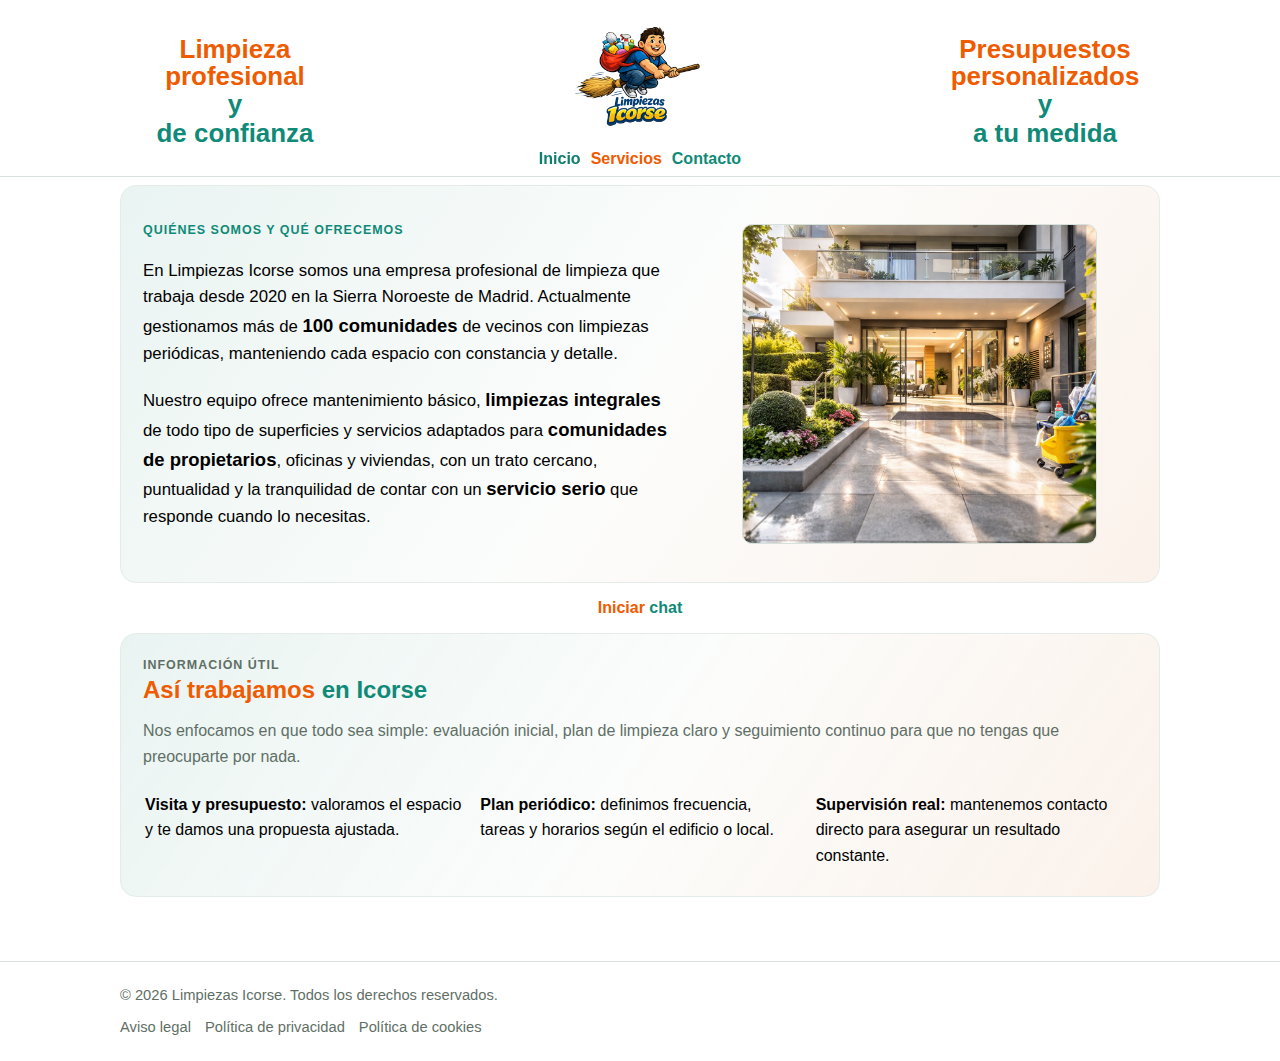
<file: index.html>
﻿<!doctype html>
<html lang="es">
<head>
  <meta charset="utf-8" />
  <meta name="viewport" content="width=device-width, initial-scale=1" />
  <title>Empresa de limpieza en El Escorial y San Lorenzo | Limpiezas Icorse</title>
  <meta name="description" content="Empresa de limpieza en El Escorial, San Lorenzo del Escorial y alrededores. Servicios para comunidades, garajes y mantenimiento con atención cercana y presupuesto personalizado." />
  <meta property="og:type" content="website" />
  <meta property="og:site_name" content="Limpiezas Icorse" />
  <meta property="og:url" content="https://www.limpiezasicorse.com/index.html" />
  <meta property="og:title" content="Empresa de limpieza en El Escorial y San Lorenzo | Limpiezas Icorse" />
  <meta property="og:description" content="Empresa de limpieza profesional en la Sierra Noroeste de Madrid." />
  <meta property="og:image" content="https://www.limpiezasicorse.com/images/principal.png" />
  <meta name="twitter:card" content="summary_large_image" />
  <meta name="twitter:title" content="Empresa de limpieza en El Escorial y San Lorenzo | Limpiezas Icorse" />
  <meta name="twitter:description" content="Empresa de limpieza profesional en la Sierra Noroeste de Madrid." />
  <meta name="twitter:image" content="https://www.limpiezasicorse.com/images/principal.png" />
  <link rel="icon" type="image/png" href="images/logolimpieza.png" />
  <link rel="stylesheet" href="style.css" />
</head>
<body>
  <header class="site-header">
    <div class="container nav-wrap">
      <p class="header-side-title" aria-label="Limpieza profesional y de confianza">
        <span class="title-accent-warm">Limpieza profesional</span>
        <span class="title-accent">y</span>
        <span class="title-accent">de confianza</span>
      </p>
      <p class="header-side-title header-side-title-right" aria-label="Presupuestos personalizados y a tu medida">
        <span class="title-accent-warm">Presupuestos personalizados</span>
        <span class="title-accent">y</span>
        <span class="title-accent">a tu medida</span>
      </p>
      <a class="brand" href="index.html">
        <img src="images/logolimpieza.png" alt="Logo Limpiezas Icorse" class="brand-logo" />
      </a>
      <nav class="nav" aria-label="Principal">
        <a class="active" href="index.html">Inicio</a>
        <a href="servicios.html">Servicios</a>
        <a href="contacto.html">Contacto</a>
      </nav>
    </div>
  </header>

  <main>
    <section class="hero">
      <div class="container hero-panel">
        <div class="hero-grid">
          <div class="hero-copy">
            <p class="eyebrow">Quiénes somos y qué ofrecemos</p>
            <p class="lead">
              En Limpiezas Icorse somos una empresa profesional de limpieza que trabaja desde 2020 en la
              Sierra Noroeste de Madrid. Actualmente gestionamos más de <span class="highlight-term">100 comunidades</span> de vecinos con
              limpiezas periódicas, manteniendo cada espacio con constancia y detalle.
            </p>
            <p class="lead tight">
              Nuestro equipo ofrece mantenimiento básico, <span class="highlight-term">limpiezas integrales</span> de todo tipo de superficies
              y servicios adaptados para <span class="highlight-term">comunidades de propietarios</span>, oficinas y viviendas, con un trato cercano,
              puntualidad y la tranquilidad de contar con un <span class="highlight-term">servicio serio</span> que responde cuando lo
              necesitas.
            </p>
          </div>
          <figure class="hero-image">
            <img src="images/principal.png" alt="Equipo de limpieza trabajando" />
          </figure>
        </div>
      </div>
    </section>

    <p class="between-blocks-chat">
      <span class="chat-warm">Iniciar</span> <span class="chat-accent">chat</span>
    </p>

    <section class="section">
      <div class="container section-content section-content-match">
        <p class="eyebrow info-eyebrow">Información útil</p>
        <h2 class="info-title">
          <span class="title-accent-warm">Así trabajamos</span>
          <span class="title-accent">en Icorse</span>
        </h2>
        <p class="info-text">
          Nos enfocamos en que todo sea simple: evaluación inicial, plan de limpieza claro y seguimiento
          continuo para que no tengas que preocuparte por nada.
        </p>
        <div class="info-points">
          <p><strong>Visita y presupuesto:</strong> valoramos el espacio y te damos una propuesta ajustada.</p>
          <p><strong>Plan periódico:</strong> definimos frecuencia, tareas y horarios según el edificio o local.</p>
          <p><strong>Supervisión real:</strong> mantenemos contacto directo para asegurar un resultado constante.</p>
        </div>
      </div>
    </section>
  </main>

  <footer class="site-footer">
    <div class="container">
      <p>© 2026 Limpiezas Icorse. Todos los derechos reservados.</p>
      <p class="legal-links">
        <a href="aviso-legal.html">Aviso legal</a>
        <a href="politica-privacidad.html">Política de privacidad</a>
        <a href="politica-cookies.html">Política de cookies</a>
      </p>
    </div>
  </footer>
  <script src="app.js" defer></script>
</body>
</html>
</file>
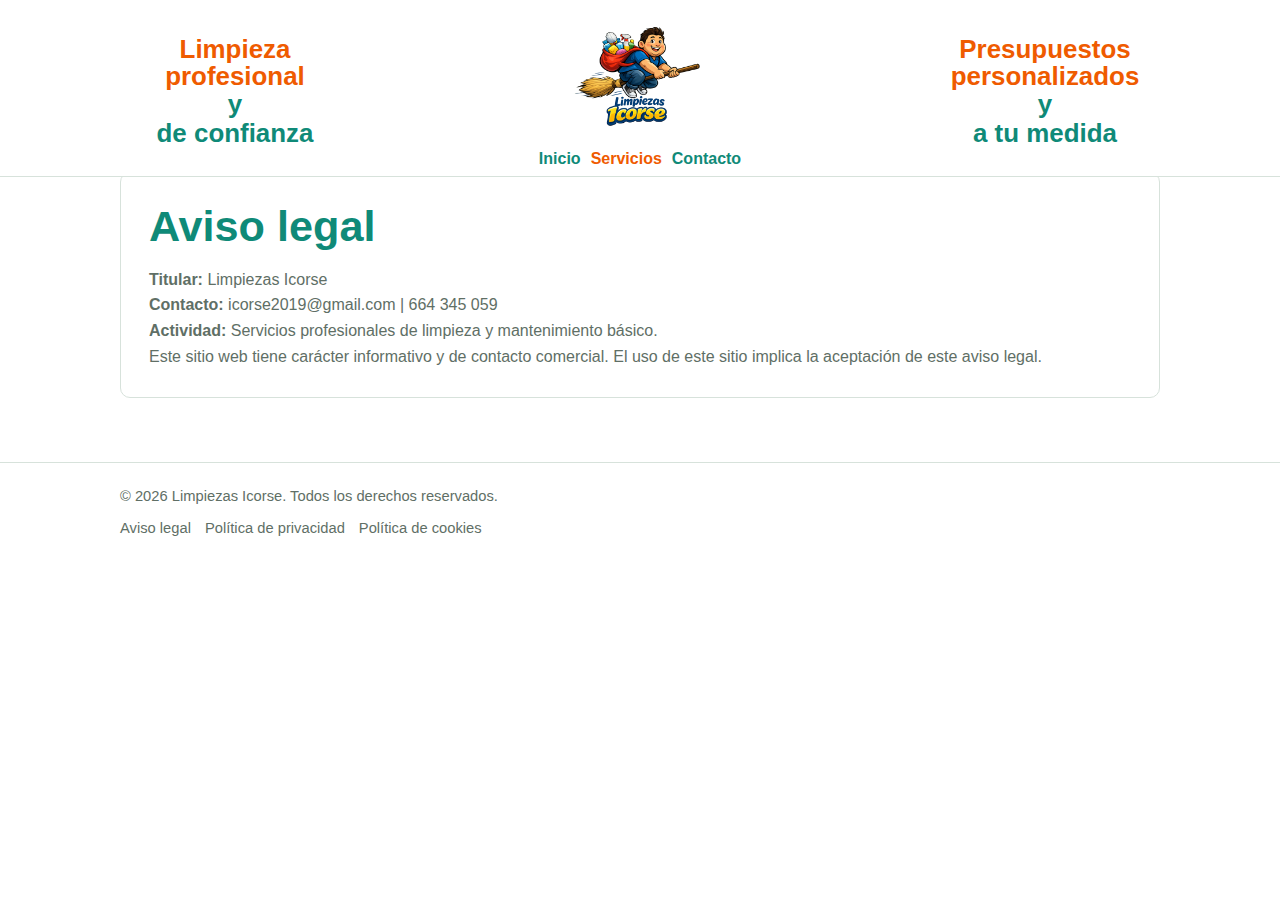
<file: aviso-legal.html>
﻿<!doctype html>
<html lang="es">
<head>
  <meta charset="utf-8" />
  <meta name="viewport" content="width=device-width, initial-scale=1" />
  <title>Limpiezas Icorse | Aviso legal</title>
  <meta name="description" content="Aviso legal de Limpiezas Icorse." />
  <link rel="icon" type="image/png" href="images/logolimpieza.png" />
  <link rel="stylesheet" href="style.css" />
</head>
<body>
  <header class="site-header">
    <div class="container nav-wrap">
      <p class="header-side-title" aria-label="Limpieza profesional y de confianza">
        <span class="title-accent-warm">Limpieza profesional</span>
        <span class="title-accent">y</span>
        <span class="title-accent">de confianza</span>
      </p>
      <p class="header-side-title header-side-title-right" aria-label="Presupuestos personalizados y a tu medida">
        <span class="title-accent-warm">Presupuestos personalizados</span>
        <span class="title-accent">y</span>
        <span class="title-accent">a tu medida</span>
      </p>
      <a class="brand" href="index.html">
        <img src="images/logolimpieza.png" alt="Logo Limpiezas Icorse" class="brand-logo" />
      </a>
      <nav class="nav" aria-label="Principal">
        <a href="index.html">Inicio</a>
        <a href="servicios.html">Servicios</a>
        <a href="contacto.html">Contacto</a>
      </nav>
    </div>
  </header>

  <main class="section">
    <div class="container section-content">
      <h1>Aviso legal</h1>
      <p><strong>Titular:</strong> Limpiezas Icorse</p>
      <p><strong>Contacto:</strong> icorse2019@gmail.com | 664 345 059</p>
      <p><strong>Actividad:</strong> Servicios profesionales de limpieza y mantenimiento básico.</p>
      <p>Este sitio web tiene carácter informativo y de contacto comercial. El uso de este sitio implica la aceptación de este aviso legal.</p>
    </div>
  </main>

  <footer class="site-footer">
    <div class="container">
      <p>© 2026 Limpiezas Icorse. Todos los derechos reservados.</p>
      <p class="legal-links">
        <a href="aviso-legal.html">Aviso legal</a>
        <a href="politica-privacidad.html">Política de privacidad</a>
        <a href="politica-cookies.html">Política de cookies</a>
      </p>
    </div>
  </footer>
  <script src="app.js" defer></script>
</body>
</html>
</file>
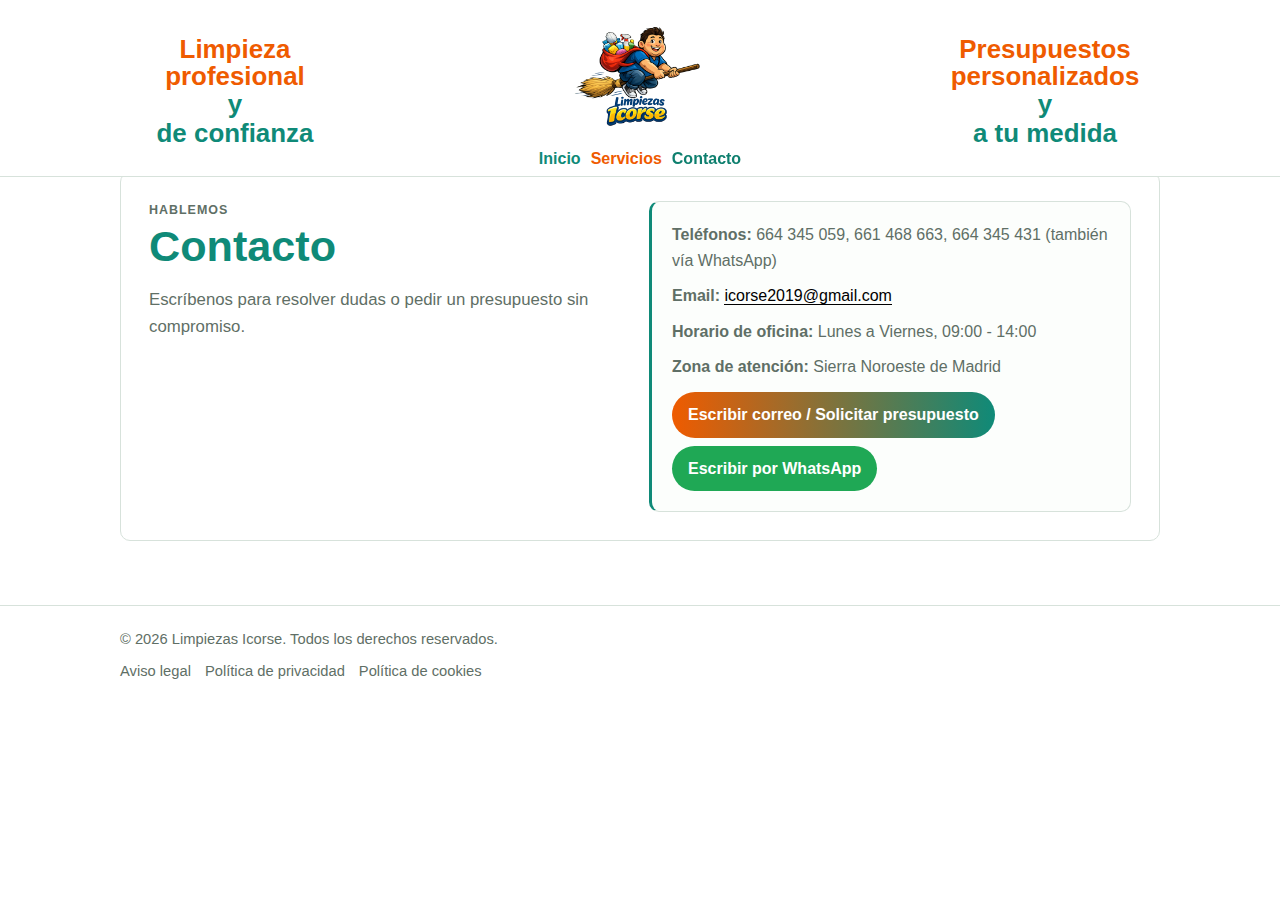
<file: contacto.html>
﻿<!doctype html>
<html lang="es">
<head>
  <meta charset="utf-8" />
  <meta name="viewport" content="width=device-width, initial-scale=1" />
  <title>Contacto y presupuesto de limpieza | El Escorial | Limpiezas Icorse</title>
  <meta name="description" content="Contacta con Limpiezas Icorse para pedir presupuesto de limpieza en El Escorial, San Lorenzo del Escorial y alrededores. Atención por teléfono, WhatsApp y correo." />
  <meta property="og:type" content="website" />
  <meta property="og:site_name" content="Limpiezas Icorse" />
  <meta property="og:url" content="https://www.limpiezasicorse.com/contacto.html" />
  <meta property="og:title" content="Contacto y presupuesto de limpieza | El Escorial | Limpiezas Icorse" />
  <meta property="og:description" content="Solicita presupuesto por correo o WhatsApp para tu comunidad o negocio." />
  <meta property="og:image" content="https://www.limpiezasicorse.com/images/principal.png" />
  <meta name="twitter:card" content="summary_large_image" />
  <meta name="twitter:title" content="Contacto y presupuesto de limpieza | El Escorial | Limpiezas Icorse" />
  <meta name="twitter:description" content="Solicita presupuesto por correo o WhatsApp para tu comunidad o negocio." />
  <meta name="twitter:image" content="https://www.limpiezasicorse.com/images/principal.png" />
  <link rel="icon" type="image/png" href="images/logolimpieza.png" />
  <link rel="stylesheet" href="style.css" />
</head>
<body>
  <header class="site-header">
    <div class="container nav-wrap">
      <p class="header-side-title" aria-label="Limpieza profesional y de confianza">
        <span class="title-accent-warm">Limpieza profesional</span>
        <span class="title-accent">y</span>
        <span class="title-accent">de confianza</span>
      </p>
      <p class="header-side-title header-side-title-right" aria-label="Presupuestos personalizados y a tu medida">
        <span class="title-accent-warm">Presupuestos personalizados</span>
        <span class="title-accent">y</span>
        <span class="title-accent">a tu medida</span>
      </p>
      <a class="brand" href="index.html">
        <img src="images/logolimpieza.png" alt="Logo Limpiezas Icorse" class="brand-logo" />
      </a>
      <nav class="nav" aria-label="Principal">
        <a href="index.html">Inicio</a>
        <a href="servicios.html">Servicios</a>
        <a class="active" href="contacto.html">Contacto</a>
      </nav>
    </div>
  </header>

  <main class="section">
    <div class="container section-content contact-grid">
      <div>
        <p class="eyebrow">Hablemos</p>
        <h1>Contacto</h1>
        <p class="lead tight">
          Escríbenos para resolver dudas o pedir un presupuesto sin compromiso.
        </p>
      </div>

      <div class="contact-card">
        <p><strong>Teléfonos:</strong> 664 345 059, 661 468 663, 664 345 431 (también vía WhatsApp)</p>
        <p><strong>Email:</strong> <a class="contact-inline-link" href="mailto:icorse2019@gmail.com">icorse2019@gmail.com</a></p>
        <p><strong>Horario de oficina:</strong> Lunes a Viernes, 09:00 - 14:00</p>
        <p><strong>Zona de atención:</strong> Sierra Noroeste de Madrid</p>
        <div class="contact-actions">
          <a class="contact-mail-btn" href="mailto:icorse2019@gmail.com?subject=Solicitud%20de%20presupuesto%20-%20Limpiezas%20Icorse">Escribir correo / Solicitar presupuesto</a>
          <a class="contact-wa-btn" href="https://wa.me/34664345059?text=Hola%2C%20quiero%20solicitar%20informaci%C3%B3n%20y%20presupuesto%20para%20un%20servicio%20de%20Limpiezas%20Icorse." target="_blank" rel="noopener noreferrer">Escribir por WhatsApp</a>
        </div>
      </div>
    </div>
  </main>

  <footer class="site-footer">
    <div class="container">
      <p>© 2026 Limpiezas Icorse. Todos los derechos reservados.</p>
      <p class="legal-links">
        <a href="aviso-legal.html">Aviso legal</a>
        <a href="politica-privacidad.html">Política de privacidad</a>
        <a href="politica-cookies.html">Política de cookies</a>
      </p>
    </div>
  </footer>
  <script src="app.js" defer></script>
</body>
</html>
</file>
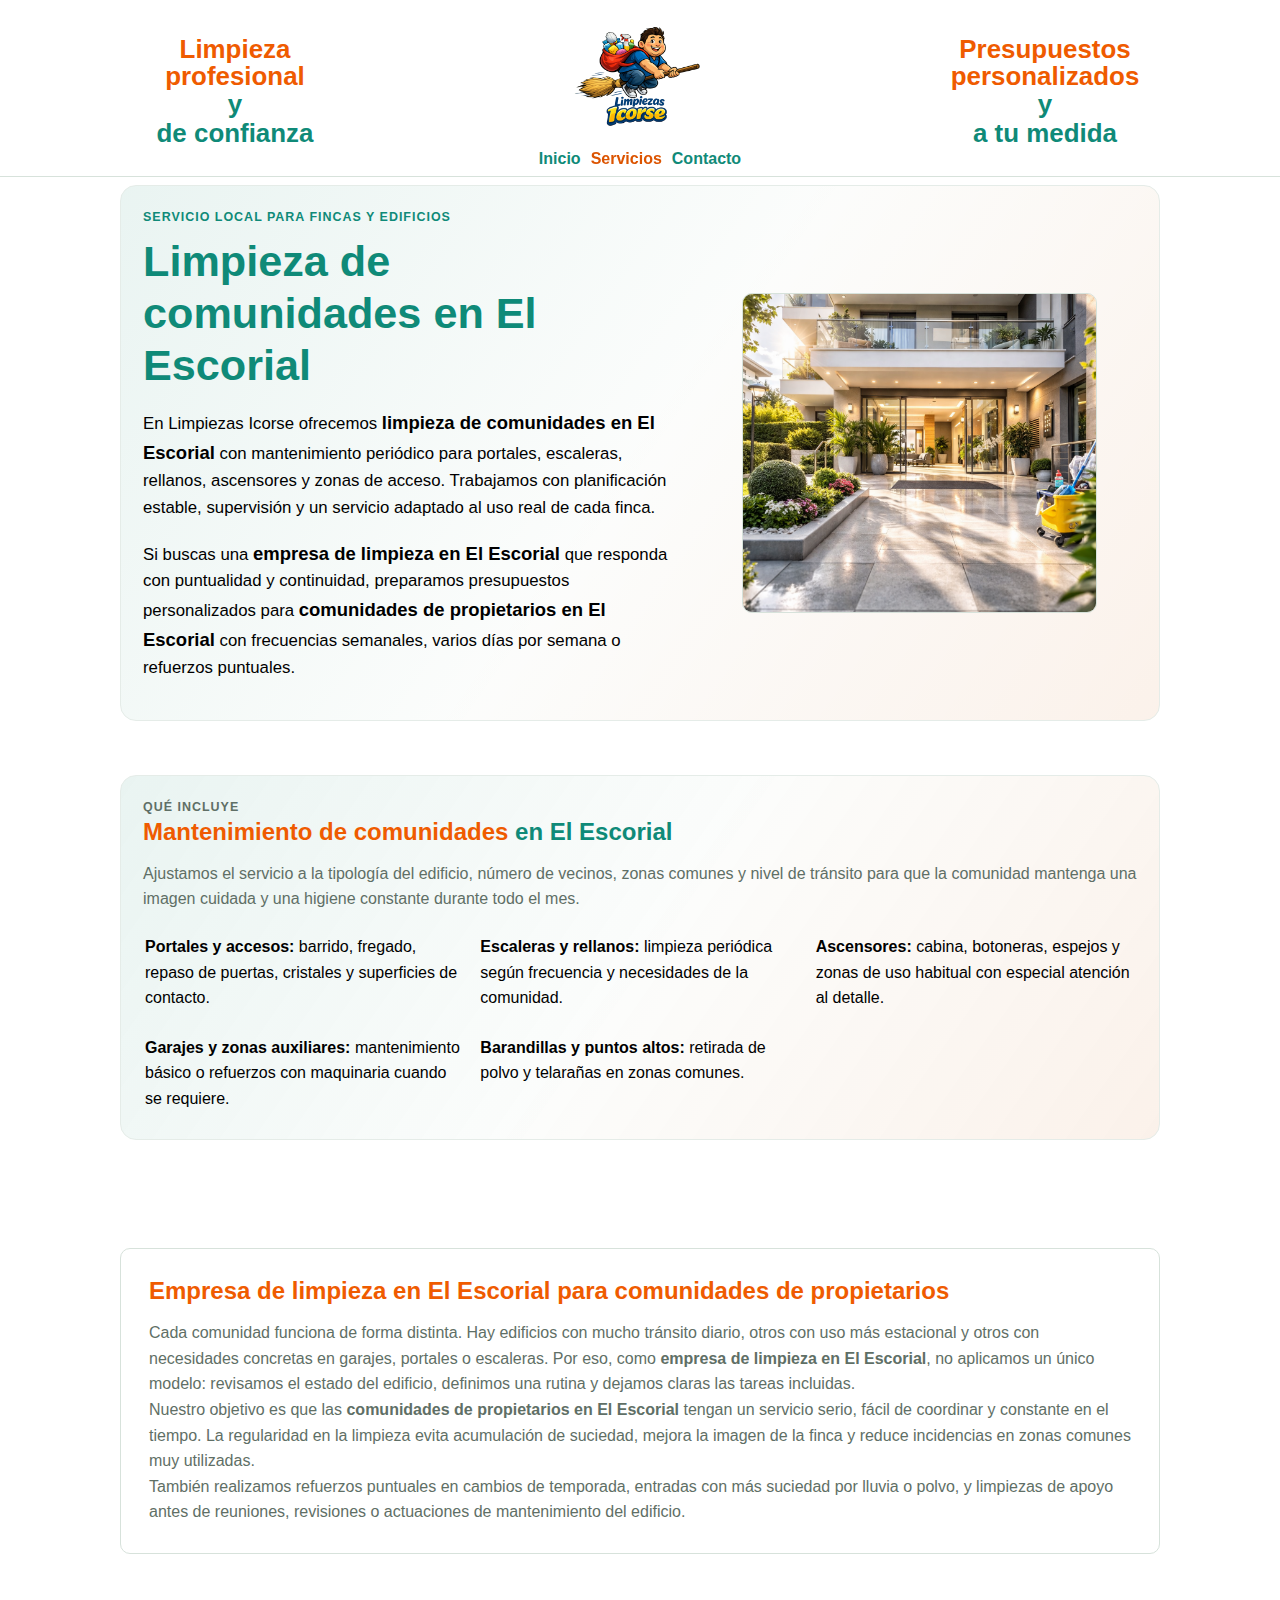
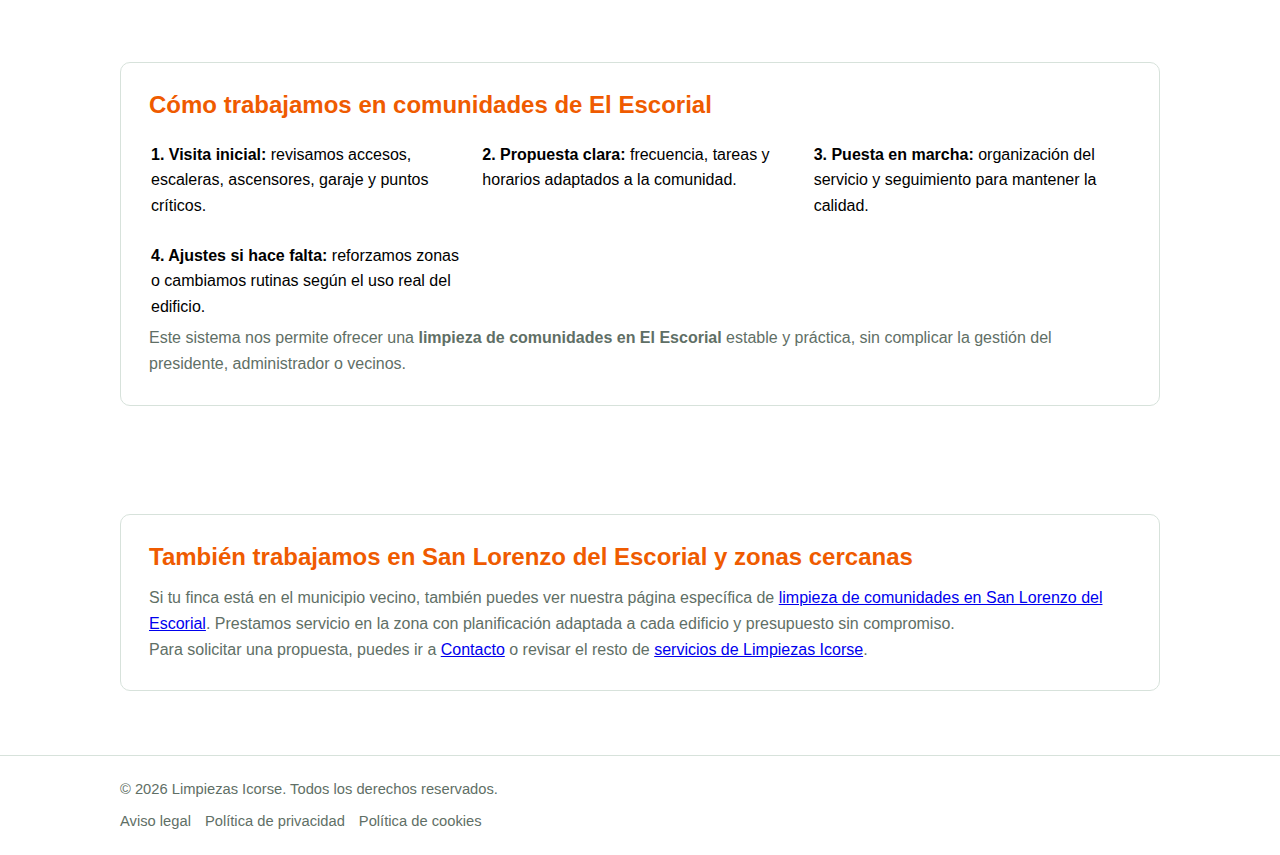
<file: limpieza-comunidades-el-escorial.html>
<!doctype html>
<html lang="es">
<head>
  <meta charset="utf-8" />
  <meta name="viewport" content="width=device-width, initial-scale=1" />
  <title>Limpieza de comunidades en El Escorial | Limpiezas Icorse</title>
  <meta name="description" content="Limpieza de comunidades en El Escorial y alrededores. Mantenimiento de portales, escaleras, ascensores y garajes para comunidades de propietarios. Presupuesto sin compromiso." />
  <meta name="robots" content="index,follow" />
  <link rel="canonical" href="https://www.limpiezasicorse.com/limpieza-comunidades-el-escorial.html" />
  <meta property="og:type" content="website" />
  <meta property="og:site_name" content="Limpiezas Icorse" />
  <meta property="og:url" content="https://www.limpiezasicorse.com/limpieza-comunidades-el-escorial.html" />
  <meta property="og:title" content="Limpieza de comunidades en El Escorial | Limpiezas Icorse" />
  <meta property="og:description" content="Mantenimiento profesional de comunidades en El Escorial y alrededores con servicio periódico adaptado a cada edificio." />
  <meta property="og:image" content="https://www.limpiezasicorse.com/images/principal.png" />
  <meta name="twitter:card" content="summary_large_image" />
  <meta name="twitter:title" content="Limpieza de comunidades en El Escorial | Limpiezas Icorse" />
  <meta name="twitter:description" content="Servicio de limpieza de comunidades en El Escorial y alrededores para portales, escaleras, ascensores y zonas comunes." />
  <meta name="twitter:image" content="https://www.limpiezasicorse.com/images/principal.png" />
  <link rel="icon" type="image/png" href="images/logolimpieza.png" />
  <link rel="stylesheet" href="style.css" />
</head>
<body>
  <header class="site-header">
    <div class="container nav-wrap">
      <p class="header-side-title" aria-label="Limpieza profesional y de confianza">
        <span class="title-accent-warm">Limpieza profesional</span>
        <span class="title-accent">y</span>
        <span class="title-accent">de confianza</span>
      </p>
      <p class="header-side-title header-side-title-right" aria-label="Presupuestos personalizados y a tu medida">
        <span class="title-accent-warm">Presupuestos personalizados</span>
        <span class="title-accent">y</span>
        <span class="title-accent">a tu medida</span>
      </p>
      <a class="brand" href="index.html">
        <img src="images/logolimpieza.png" alt="Logo Limpiezas Icorse" class="brand-logo" />
      </a>
      <nav class="nav" aria-label="Principal">
        <a href="index.html">Inicio</a>
        <a class="active" href="servicios.html">Servicios</a>
        <a href="contacto.html">Contacto</a>
      </nav>
    </div>
  </header>

  <main>
    <section class="hero">
      <div class="container hero-panel">
        <div class="hero-grid">
          <div class="hero-copy">
            <p class="eyebrow">Servicio local para fincas y edificios</p>
            <h1>Limpieza de comunidades en El Escorial</h1>
            <p class="lead">
              En Limpiezas Icorse ofrecemos <span class="highlight-term">limpieza de comunidades en El Escorial</span>
              con mantenimiento periódico para portales, escaleras, rellanos, ascensores y zonas de acceso. Trabajamos
              con planificación estable, supervisión y un servicio adaptado al uso real de cada finca.
            </p>
            <p class="lead tight">
              Si buscas una <span class="highlight-term">empresa de limpieza en El Escorial</span> que responda con puntualidad
              y continuidad, preparamos presupuestos personalizados para <span class="highlight-term">comunidades de propietarios en El Escorial</span>
              con frecuencias semanales, varios días por semana o refuerzos puntuales.
            </p>
          </div>
          <figure class="hero-image">
            <img src="images/principal.png" alt="Servicio de limpieza profesional para comunidades en El Escorial" />
          </figure>
        </div>
      </div>
    </section>

    <section class="section">
      <div class="container section-content section-content-match">
        <p class="eyebrow info-eyebrow">Qué incluye</p>
        <h2 class="info-title">
          <span class="title-accent-warm">Mantenimiento de comunidades</span>
          <span class="title-accent">en El Escorial</span>
        </h2>
        <p class="info-text">
          Ajustamos el servicio a la tipología del edificio, número de vecinos, zonas comunes y nivel de tránsito para
          que la comunidad mantenga una imagen cuidada y una higiene constante durante todo el mes.
        </p>
        <div class="info-points">
          <p><strong>Portales y accesos:</strong> barrido, fregado, repaso de puertas, cristales y superficies de contacto.</p>
          <p><strong>Escaleras y rellanos:</strong> limpieza periódica según frecuencia y necesidades de la comunidad.</p>
          <p><strong>Ascensores:</strong> cabina, botoneras, espejos y zonas de uso habitual con especial atención al detalle.</p>
          <p><strong>Garajes y zonas auxiliares:</strong> mantenimiento básico o refuerzos con maquinaria cuando se requiere.</p>
          <p><strong>Barandillas y puntos altos:</strong> retirada de polvo y telarañas en zonas comunes.</p>
        </div>
      </div>
    </section>

    <section class="section">
      <div class="container section-content">
        <h2>Empresa de limpieza en El Escorial para comunidades de propietarios</h2>
        <p>
          Cada comunidad funciona de forma distinta. Hay edificios con mucho tránsito diario, otros con uso más
          estacional y otros con necesidades concretas en garajes, portales o escaleras. Por eso, como
          <strong>empresa de limpieza en El Escorial</strong>, no aplicamos un único modelo: revisamos el estado del edificio,
          definimos una rutina y dejamos claras las tareas incluidas.
        </p>
        <p>
          Nuestro objetivo es que las <strong>comunidades de propietarios en El Escorial</strong> tengan un servicio serio, fácil
          de coordinar y constante en el tiempo. La regularidad en la limpieza evita acumulación de suciedad, mejora la
          imagen de la finca y reduce incidencias en zonas comunes muy utilizadas.
        </p>
        <p>
          También realizamos refuerzos puntuales en cambios de temporada, entradas con más suciedad por lluvia o polvo,
          y limpiezas de apoyo antes de reuniones, revisiones o actuaciones de mantenimiento del edificio.
        </p>
      </div>
    </section>

    <section class="section">
      <div class="container section-content">
        <h2>Cómo trabajamos en comunidades de El Escorial</h2>
        <div class="info-points">
          <p><strong>1. Visita inicial:</strong> revisamos accesos, escaleras, ascensores, garaje y puntos críticos.</p>
          <p><strong>2. Propuesta clara:</strong> frecuencia, tareas y horarios adaptados a la comunidad.</p>
          <p><strong>3. Puesta en marcha:</strong> organización del servicio y seguimiento para mantener la calidad.</p>
          <p><strong>4. Ajustes si hace falta:</strong> reforzamos zonas o cambiamos rutinas según el uso real del edificio.</p>
        </div>
        <p>
          Este sistema nos permite ofrecer una <strong>limpieza de comunidades en El Escorial</strong> estable y práctica,
          sin complicar la gestión del presidente, administrador o vecinos.
        </p>
      </div>
    </section>

    <section class="section">
      <div class="container section-content">
        <h2>También trabajamos en San Lorenzo del Escorial y zonas cercanas</h2>
        <p>
          Si tu finca está en el municipio vecino, también puedes ver nuestra página específica de
          <a href="limpieza-comunidades-san-lorenzo-del-escorial.html">limpieza de comunidades en San Lorenzo del Escorial</a>.
          Prestamos servicio en la zona con planificación adaptada a cada edificio y presupuesto sin compromiso.
        </p>
        <p>
          Para solicitar una propuesta, puedes ir a <a href="contacto.html">Contacto</a> o revisar el resto de
          <a href="servicios.html">servicios de Limpiezas Icorse</a>.
        </p>
      </div>
    </section>
  </main>

  <footer class="site-footer">
    <div class="container">
      <p>© 2026 Limpiezas Icorse. Todos los derechos reservados.</p>
      <p class="legal-links">
        <a href="aviso-legal.html">Aviso legal</a>
        <a href="politica-privacidad.html">Política de privacidad</a>
        <a href="politica-cookies.html">Política de cookies</a>
      </p>
    </div>
  </footer>
  <script src="app.js" defer></script>
</body>
</html>
</file>
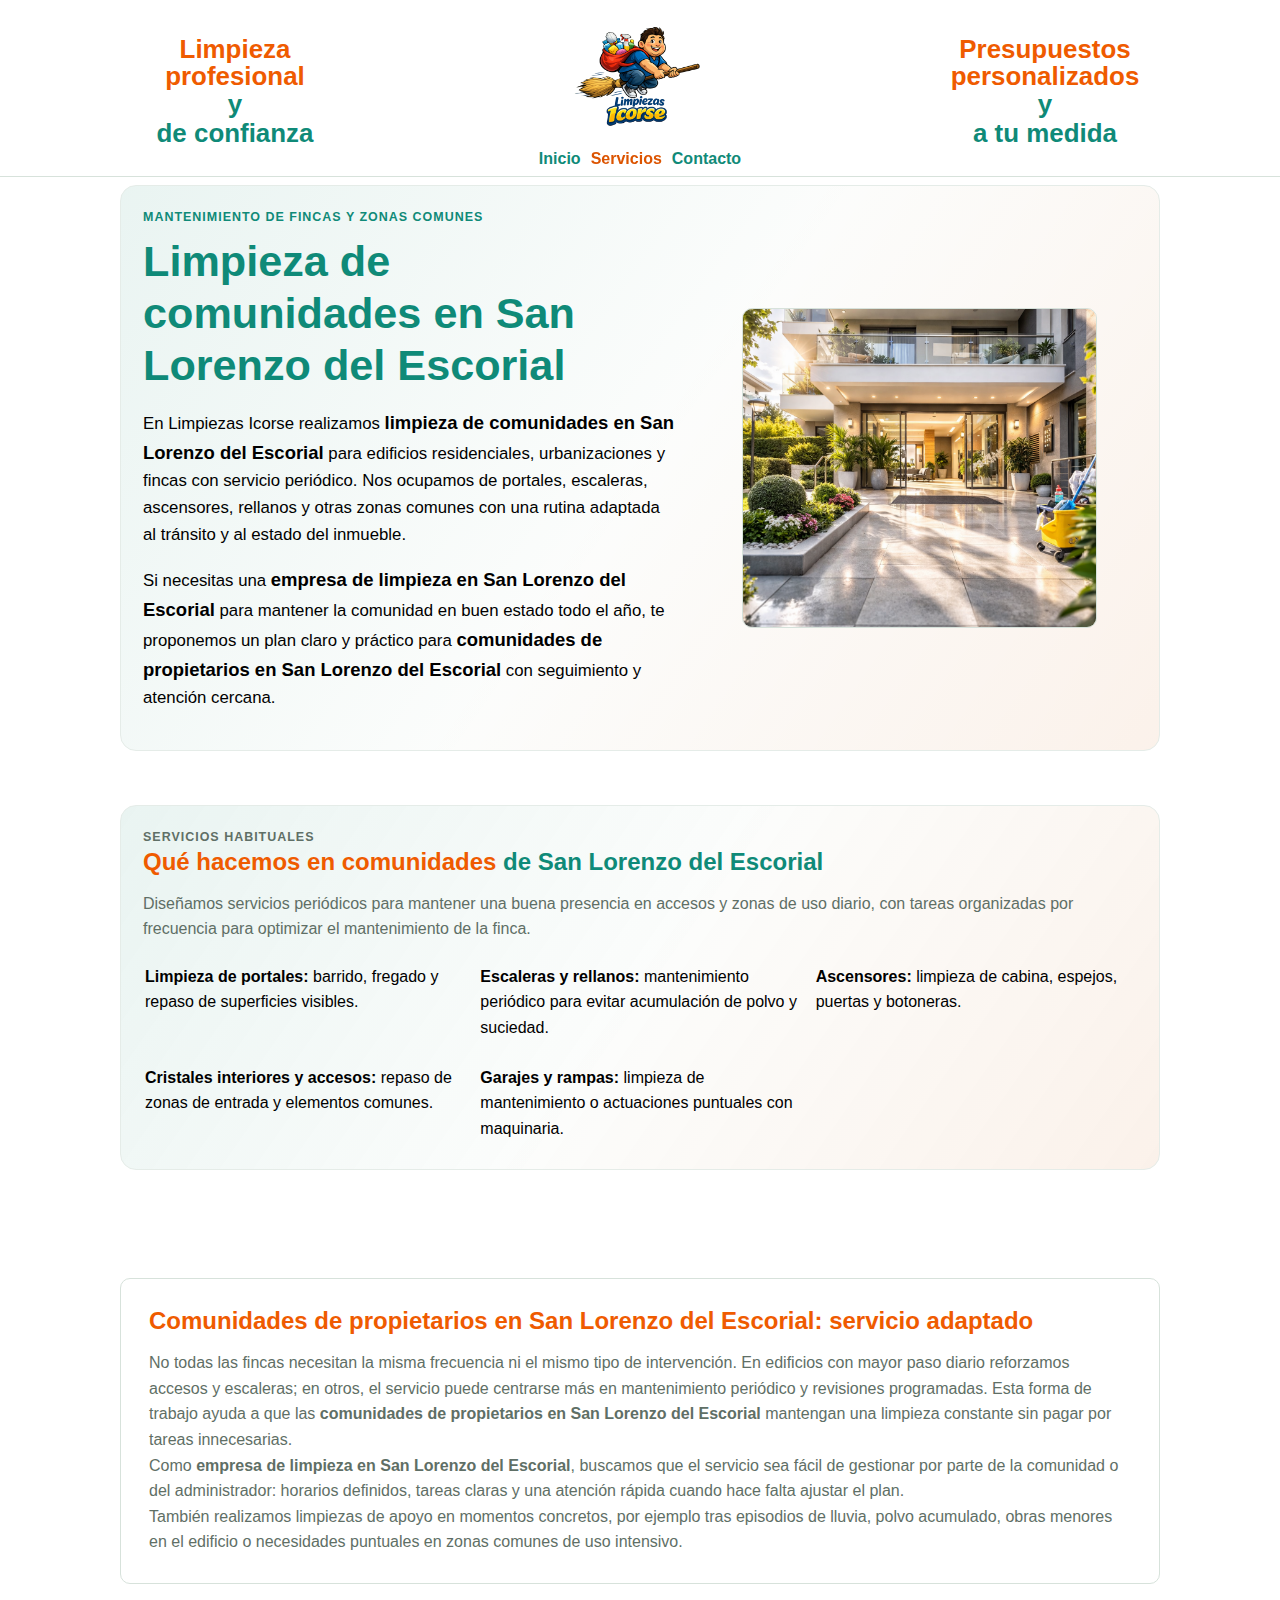
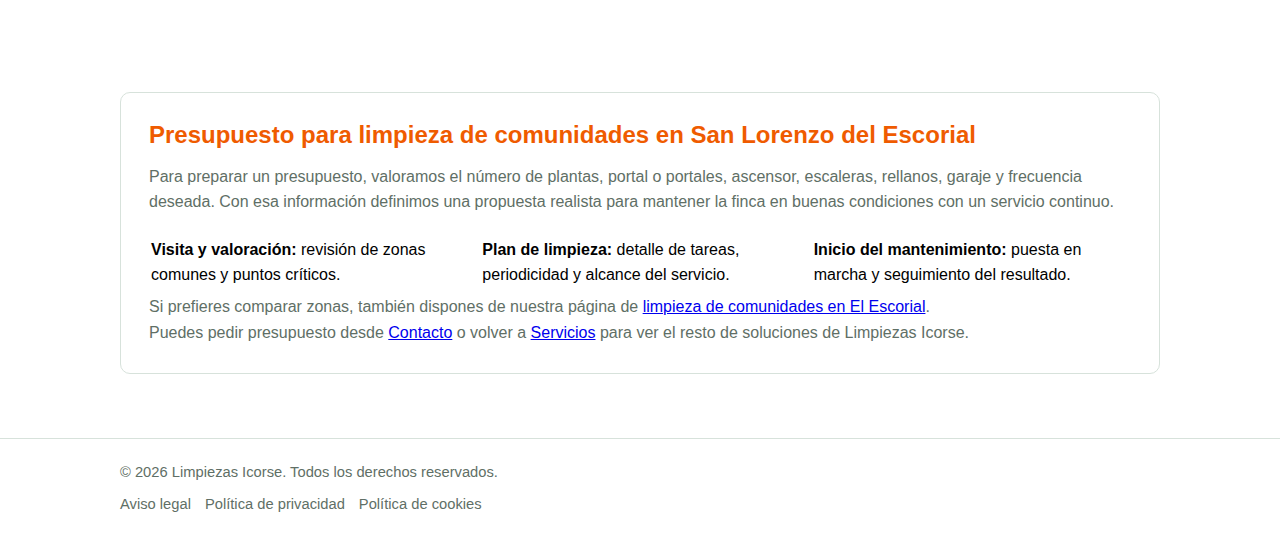
<file: limpieza-comunidades-san-lorenzo-del-escorial.html>
<!doctype html>
<html lang="es">
<head>
  <meta charset="utf-8" />
  <meta name="viewport" content="width=device-width, initial-scale=1" />
  <title>Limpieza de comunidades en San Lorenzo del Escorial | Limpiezas Icorse</title>
  <meta name="description" content="Limpieza de comunidades en San Lorenzo del Escorial y alrededores. Servicio periódico para portales, escaleras, ascensores y zonas comunes. Pide presupuesto sin compromiso." />
  <meta name="robots" content="index,follow" />
  <link rel="canonical" href="https://www.limpiezasicorse.com/limpieza-comunidades-san-lorenzo-del-escorial.html" />
  <meta property="og:type" content="website" />
  <meta property="og:site_name" content="Limpiezas Icorse" />
  <meta property="og:url" content="https://www.limpiezasicorse.com/limpieza-comunidades-san-lorenzo-del-escorial.html" />
  <meta property="og:title" content="Limpieza de comunidades en San Lorenzo del Escorial | Limpiezas Icorse" />
  <meta property="og:description" content="Mantenimiento profesional para comunidades en San Lorenzo del Escorial y alrededores con servicio periódico y seguimiento." />
  <meta property="og:image" content="https://www.limpiezasicorse.com/images/principal.png" />
  <meta name="twitter:card" content="summary_large_image" />
  <meta name="twitter:title" content="Limpieza de comunidades en San Lorenzo del Escorial | Limpiezas Icorse" />
  <meta name="twitter:description" content="Servicio profesional de limpieza para comunidades en San Lorenzo del Escorial y alrededores." />
  <meta name="twitter:image" content="https://www.limpiezasicorse.com/images/principal.png" />
  <link rel="icon" type="image/png" href="images/logolimpieza.png" />
  <link rel="stylesheet" href="style.css" />
</head>
<body>
  <header class="site-header">
    <div class="container nav-wrap">
      <p class="header-side-title" aria-label="Limpieza profesional y de confianza">
        <span class="title-accent-warm">Limpieza profesional</span>
        <span class="title-accent">y</span>
        <span class="title-accent">de confianza</span>
      </p>
      <p class="header-side-title header-side-title-right" aria-label="Presupuestos personalizados y a tu medida">
        <span class="title-accent-warm">Presupuestos personalizados</span>
        <span class="title-accent">y</span>
        <span class="title-accent">a tu medida</span>
      </p>
      <a class="brand" href="index.html">
        <img src="images/logolimpieza.png" alt="Logo Limpiezas Icorse" class="brand-logo" />
      </a>
      <nav class="nav" aria-label="Principal">
        <a href="index.html">Inicio</a>
        <a class="active" href="servicios.html">Servicios</a>
        <a href="contacto.html">Contacto</a>
      </nav>
    </div>
  </header>

  <main>
    <section class="hero">
      <div class="container hero-panel">
        <div class="hero-grid">
          <div class="hero-copy">
            <p class="eyebrow">Mantenimiento de fincas y zonas comunes</p>
            <h1>Limpieza de comunidades en San Lorenzo del Escorial</h1>
            <p class="lead">
              En Limpiezas Icorse realizamos <span class="highlight-term">limpieza de comunidades en San Lorenzo del Escorial</span>
              para edificios residenciales, urbanizaciones y fincas con servicio periódico. Nos ocupamos de portales,
              escaleras, ascensores, rellanos y otras zonas comunes con una rutina adaptada al tránsito y al estado del inmueble.
            </p>
            <p class="lead tight">
              Si necesitas una <span class="highlight-term">empresa de limpieza en San Lorenzo del Escorial</span> para mantener
              la comunidad en buen estado todo el año, te proponemos un plan claro y práctico para
              <span class="highlight-term">comunidades de propietarios en San Lorenzo del Escorial</span> con seguimiento y atención cercana.
            </p>
          </div>
          <figure class="hero-image">
            <img src="images/principal.png" alt="Limpieza de comunidades de propietarios en San Lorenzo del Escorial" />
          </figure>
        </div>
      </div>
    </section>

    <section class="section">
      <div class="container section-content section-content-match">
        <p class="eyebrow info-eyebrow">Servicios habituales</p>
        <h2 class="info-title">
          <span class="title-accent-warm">Qué hacemos en comunidades</span>
          <span class="title-accent">de San Lorenzo del Escorial</span>
        </h2>
        <p class="info-text">
          Diseñamos servicios periódicos para mantener una buena presencia en accesos y zonas de uso diario, con tareas
          organizadas por frecuencia para optimizar el mantenimiento de la finca.
        </p>
        <div class="info-points">
          <p><strong>Limpieza de portales:</strong> barrido, fregado y repaso de superficies visibles.</p>
          <p><strong>Escaleras y rellanos:</strong> mantenimiento periódico para evitar acumulación de polvo y suciedad.</p>
          <p><strong>Ascensores:</strong> limpieza de cabina, espejos, puertas y botoneras.</p>
          <p><strong>Cristales interiores y accesos:</strong> repaso de zonas de entrada y elementos comunes.</p>
          <p><strong>Garajes y rampas:</strong> limpieza de mantenimiento o actuaciones puntuales con maquinaria.</p>
        </div>
      </div>
    </section>

    <section class="section">
      <div class="container section-content">
        <h2>Comunidades de propietarios en San Lorenzo del Escorial: servicio adaptado</h2>
        <p>
          No todas las fincas necesitan la misma frecuencia ni el mismo tipo de intervención. En edificios con mayor paso
          diario reforzamos accesos y escaleras; en otros, el servicio puede centrarse más en mantenimiento periódico y
          revisiones programadas. Esta forma de trabajo ayuda a que las <strong>comunidades de propietarios en San Lorenzo del Escorial</strong>
          mantengan una limpieza constante sin pagar por tareas innecesarias.
        </p>
        <p>
          Como <strong>empresa de limpieza en San Lorenzo del Escorial</strong>, buscamos que el servicio sea fácil de gestionar
          por parte de la comunidad o del administrador: horarios definidos, tareas claras y una atención rápida cuando hace
          falta ajustar el plan.
        </p>
        <p>
          También realizamos limpiezas de apoyo en momentos concretos, por ejemplo tras episodios de lluvia, polvo acumulado,
          obras menores en el edificio o necesidades puntuales en zonas comunes de uso intensivo.
        </p>
      </div>
    </section>

    <section class="section">
      <div class="container section-content">
        <h2>Presupuesto para limpieza de comunidades en San Lorenzo del Escorial</h2>
        <p>
          Para preparar un presupuesto, valoramos el número de plantas, portal o portales, ascensor, escaleras, rellanos,
          garaje y frecuencia deseada. Con esa información definimos una propuesta realista para mantener la finca en buenas
          condiciones con un servicio continuo.
        </p>
        <div class="info-points">
          <p><strong>Visita y valoración:</strong> revisión de zonas comunes y puntos críticos.</p>
          <p><strong>Plan de limpieza:</strong> detalle de tareas, periodicidad y alcance del servicio.</p>
          <p><strong>Inicio del mantenimiento:</strong> puesta en marcha y seguimiento del resultado.</p>
        </div>
        <p>
          Si prefieres comparar zonas, también dispones de nuestra página de
          <a href="limpieza-comunidades-el-escorial.html">limpieza de comunidades en El Escorial</a>.
        </p>
        <p>
          Puedes pedir presupuesto desde <a href="contacto.html">Contacto</a> o volver a
          <a href="servicios.html">Servicios</a> para ver el resto de soluciones de Limpiezas Icorse.
        </p>
      </div>
    </section>
  </main>

  <footer class="site-footer">
    <div class="container">
      <p>© 2026 Limpiezas Icorse. Todos los derechos reservados.</p>
      <p class="legal-links">
        <a href="aviso-legal.html">Aviso legal</a>
        <a href="politica-privacidad.html">Política de privacidad</a>
        <a href="politica-cookies.html">Política de cookies</a>
      </p>
    </div>
  </footer>
  <script src="app.js" defer></script>
</body>
</html>
</file>
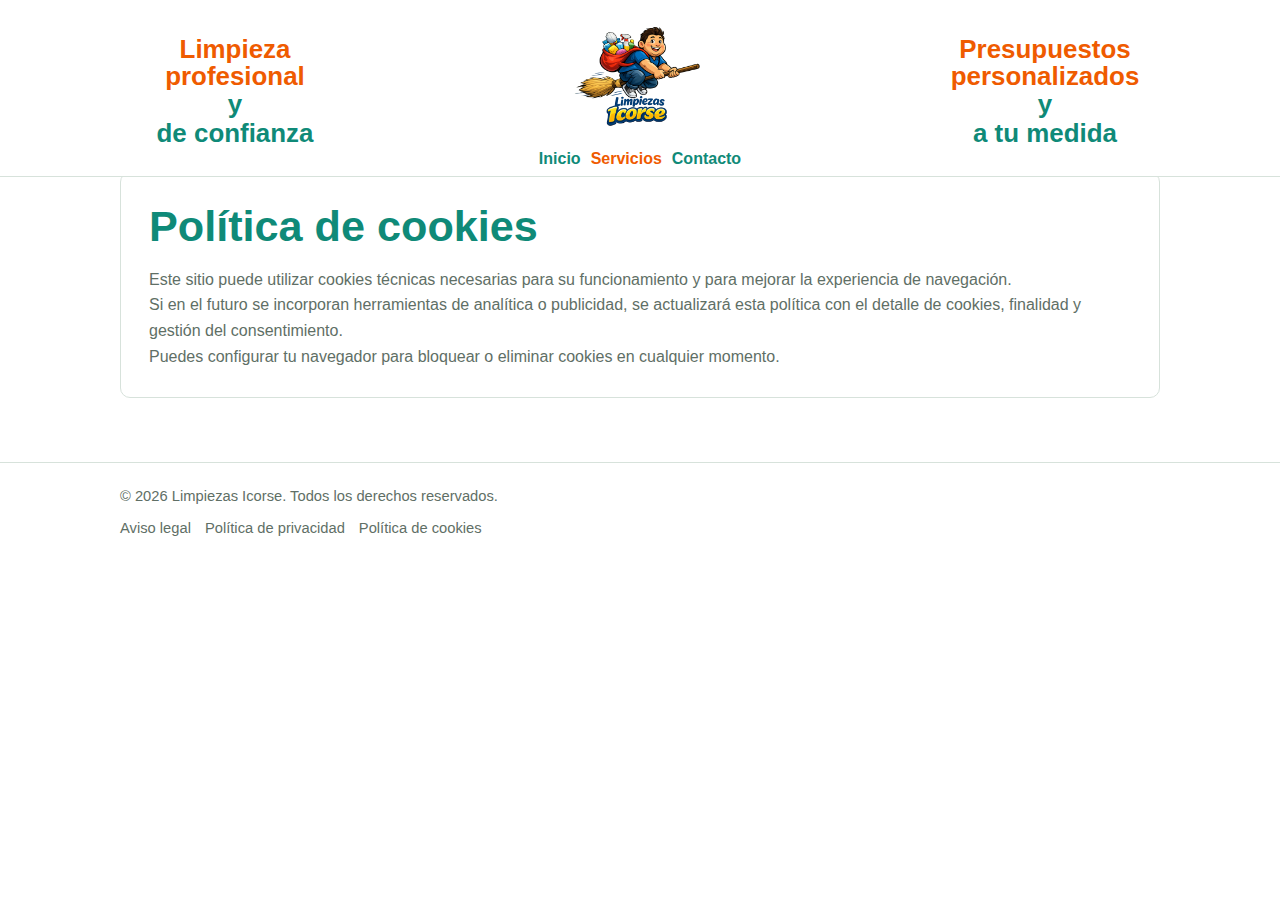
<file: politica-cookies.html>
﻿<!doctype html>
<html lang="es">
<head>
  <meta charset="utf-8" />
  <meta name="viewport" content="width=device-width, initial-scale=1" />
  <title>Limpiezas Icorse | Política de cookies</title>
  <meta name="description" content="Política de cookies de Limpiezas Icorse." />
  <link rel="icon" type="image/png" href="images/logolimpieza.png" />
  <link rel="stylesheet" href="style.css" />
</head>
<body>
  <header class="site-header">
    <div class="container nav-wrap">
      <p class="header-side-title" aria-label="Limpieza profesional y de confianza">
        <span class="title-accent-warm">Limpieza profesional</span>
        <span class="title-accent">y</span>
        <span class="title-accent">de confianza</span>
      </p>
      <p class="header-side-title header-side-title-right" aria-label="Presupuestos personalizados y a tu medida">
        <span class="title-accent-warm">Presupuestos personalizados</span>
        <span class="title-accent">y</span>
        <span class="title-accent">a tu medida</span>
      </p>
      <a class="brand" href="index.html">
        <img src="images/logolimpieza.png" alt="Logo Limpiezas Icorse" class="brand-logo" />
      </a>
      <nav class="nav" aria-label="Principal">
        <a href="index.html">Inicio</a>
        <a href="servicios.html">Servicios</a>
        <a href="contacto.html">Contacto</a>
      </nav>
    </div>
  </header>

  <main class="section">
    <div class="container section-content">
      <h1>Política de cookies</h1>
      <p>Este sitio puede utilizar cookies técnicas necesarias para su funcionamiento y para mejorar la experiencia de navegación.</p>
      <p>Si en el futuro se incorporan herramientas de analítica o publicidad, se actualizará esta política con el detalle de cookies, finalidad y gestión del consentimiento.</p>
      <p>Puedes configurar tu navegador para bloquear o eliminar cookies en cualquier momento.</p>
    </div>
  </main>

  <footer class="site-footer">
    <div class="container">
      <p>© 2026 Limpiezas Icorse. Todos los derechos reservados.</p>
      <p class="legal-links">
        <a href="aviso-legal.html">Aviso legal</a>
        <a href="politica-privacidad.html">Política de privacidad</a>
        <a href="politica-cookies.html">Política de cookies</a>
      </p>
    </div>
  </footer>
  <script src="app.js" defer></script>
</body>
</html>
</file>
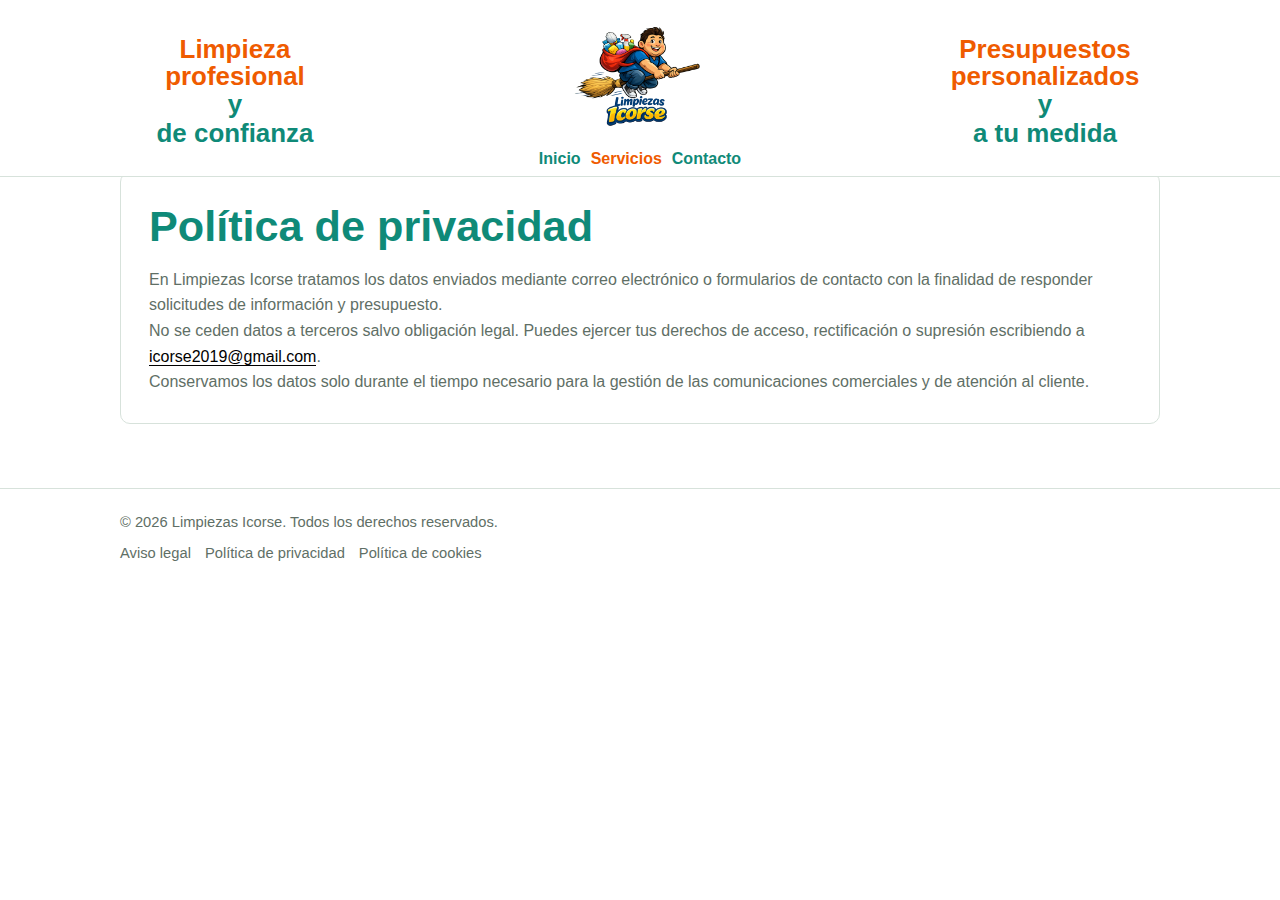
<file: politica-privacidad.html>
﻿<!doctype html>
<html lang="es">
<head>
  <meta charset="utf-8" />
  <meta name="viewport" content="width=device-width, initial-scale=1" />
  <title>Limpiezas Icorse | Política de privacidad</title>
  <meta name="description" content="Política de privacidad de Limpiezas Icorse." />
  <link rel="icon" type="image/png" href="images/logolimpieza.png" />
  <link rel="stylesheet" href="style.css" />
</head>
<body>
  <header class="site-header">
    <div class="container nav-wrap">
      <p class="header-side-title" aria-label="Limpieza profesional y de confianza">
        <span class="title-accent-warm">Limpieza profesional</span>
        <span class="title-accent">y</span>
        <span class="title-accent">de confianza</span>
      </p>
      <p class="header-side-title header-side-title-right" aria-label="Presupuestos personalizados y a tu medida">
        <span class="title-accent-warm">Presupuestos personalizados</span>
        <span class="title-accent">y</span>
        <span class="title-accent">a tu medida</span>
      </p>
      <a class="brand" href="index.html">
        <img src="images/logolimpieza.png" alt="Logo Limpiezas Icorse" class="brand-logo" />
      </a>
      <nav class="nav" aria-label="Principal">
        <a href="index.html">Inicio</a>
        <a href="servicios.html">Servicios</a>
        <a href="contacto.html">Contacto</a>
      </nav>
    </div>
  </header>

  <main class="section">
    <div class="container section-content">
      <h1>Política de privacidad</h1>
      <p>En Limpiezas Icorse tratamos los datos enviados mediante correo electrónico o formularios de contacto con la finalidad de responder solicitudes de información y presupuesto.</p>
      <p>No se ceden datos a terceros salvo obligación legal. Puedes ejercer tus derechos de acceso, rectificación o supresión escribiendo a <a class="contact-inline-link" href="mailto:icorse2019@gmail.com">icorse2019@gmail.com</a>.</p>
      <p>Conservamos los datos solo durante el tiempo necesario para la gestión de las comunicaciones comerciales y de atención al cliente.</p>
    </div>
  </main>

  <footer class="site-footer">
    <div class="container">
      <p>© 2026 Limpiezas Icorse. Todos los derechos reservados.</p>
      <p class="legal-links">
        <a href="aviso-legal.html">Aviso legal</a>
        <a href="politica-privacidad.html">Política de privacidad</a>
        <a href="politica-cookies.html">Política de cookies</a>
      </p>
    </div>
  </footer>
  <script src="app.js" defer></script>
</body>
</html>
</file>
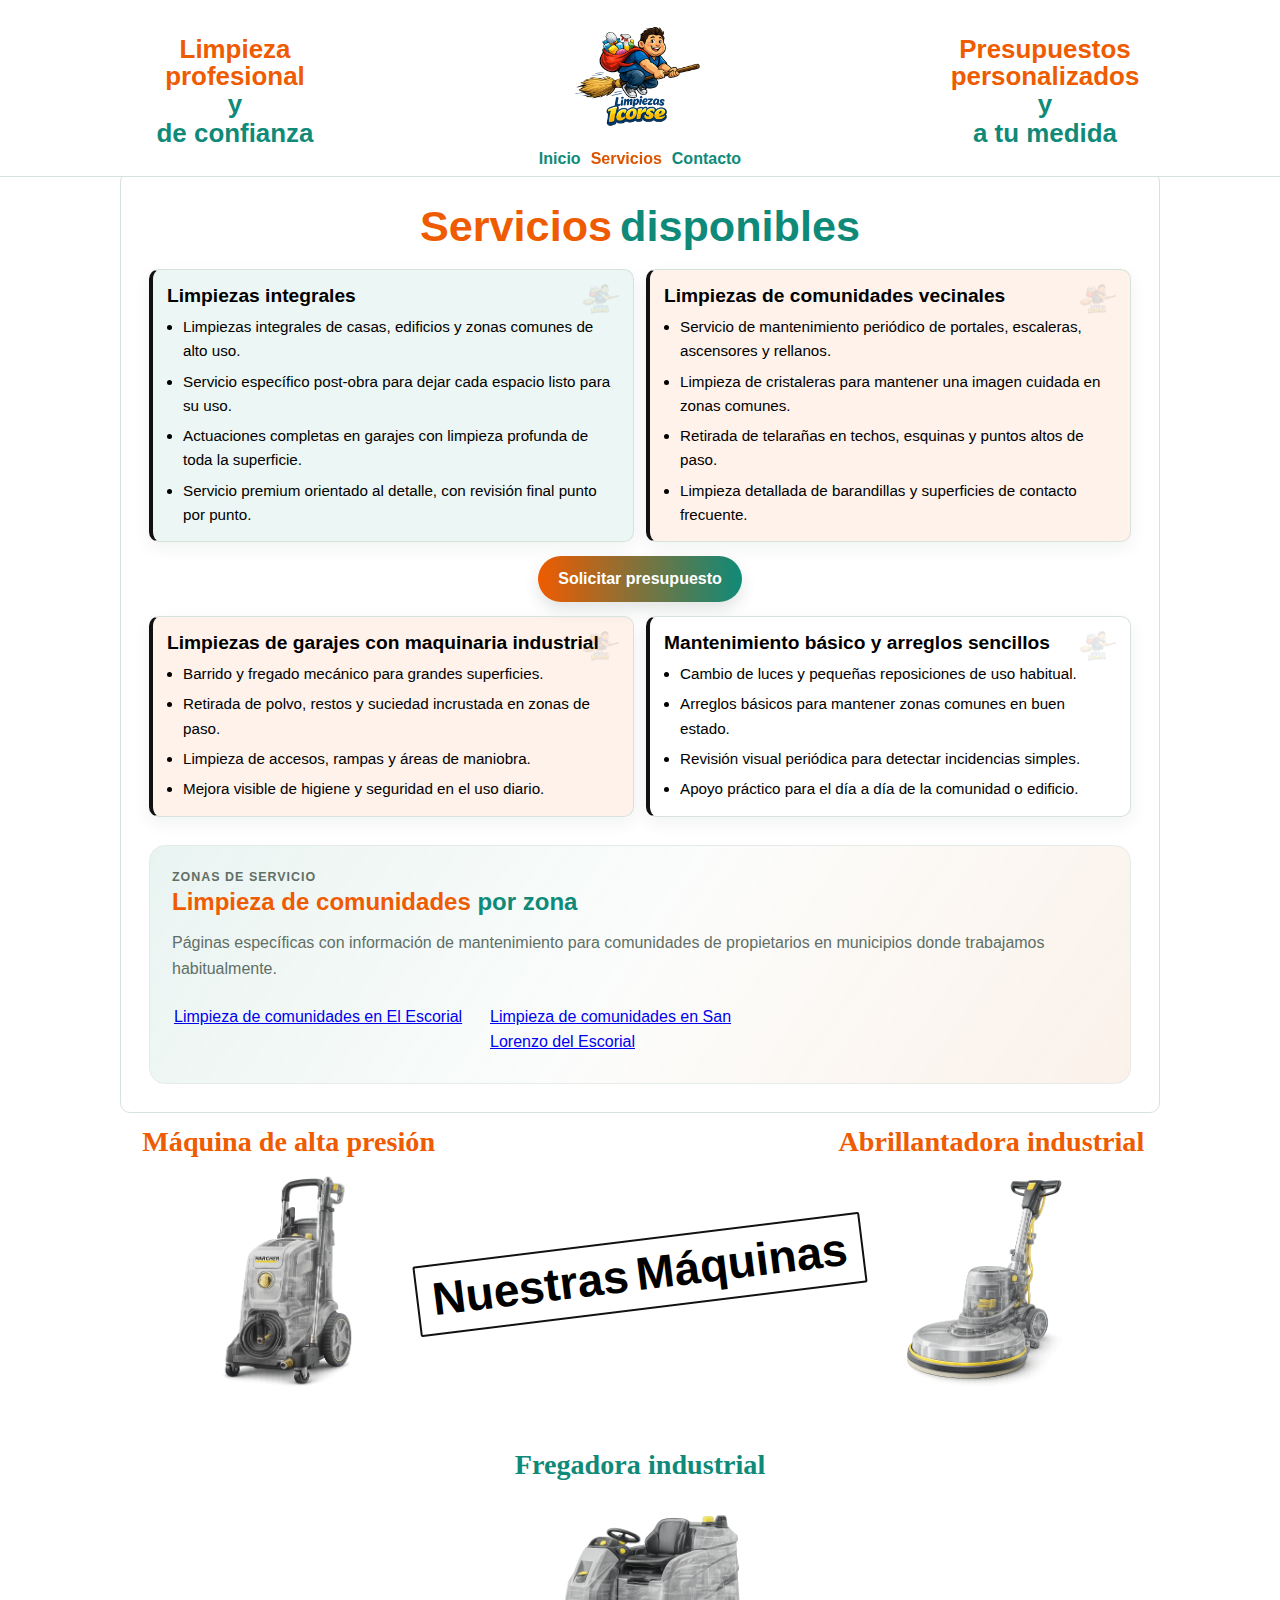
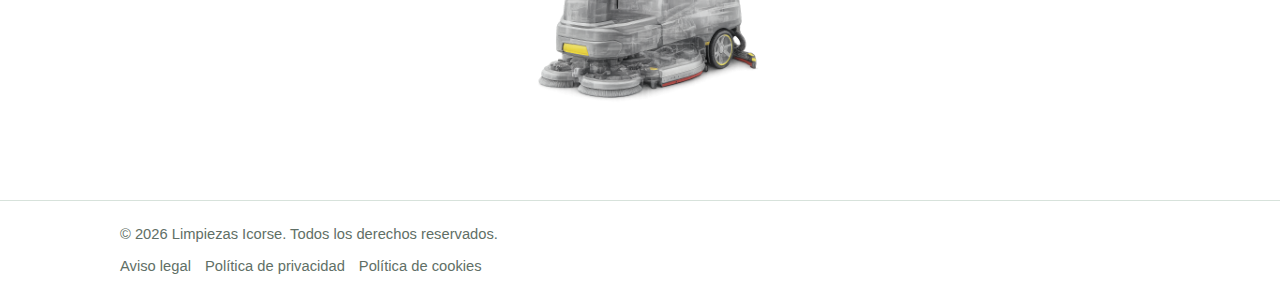
<file: servicios.html>
﻿<!doctype html>
<html lang="es">
<head>
  <meta charset="utf-8" />
  <meta name="viewport" content="width=device-width, initial-scale=1" />
  <title>Servicios de limpieza en El Escorial y San Lorenzo | Limpiezas Icorse</title>
  <meta name="description" content="Servicios de limpieza en El Escorial, San Lorenzo del Escorial y alrededores: comunidades, garajes, limpiezas integrales y mantenimiento básico. Presupuesto sin compromiso." />
  <meta property="og:type" content="website" />
  <meta property="og:site_name" content="Limpiezas Icorse" />
  <meta property="og:url" content="https://www.limpiezasicorse.com/servicios.html" />
  <meta property="og:title" content="Servicios de limpieza en El Escorial y San Lorenzo | Limpiezas Icorse" />
  <meta property="og:description" content="Servicios profesionales de limpieza para comunidades, garajes y mantenimiento básico." />
  <meta property="og:image" content="https://www.limpiezasicorse.com/images/principal.png" />
  <meta name="twitter:card" content="summary_large_image" />
  <meta name="twitter:title" content="Servicios de limpieza en El Escorial y San Lorenzo | Limpiezas Icorse" />
  <meta name="twitter:description" content="Servicios profesionales de limpieza para comunidades, garajes y mantenimiento básico." />
  <meta name="twitter:image" content="https://www.limpiezasicorse.com/images/principal.png" />
  <link rel="icon" type="image/png" href="images/logolimpieza.png" />
  <link rel="stylesheet" href="style.css" />
</head>
<body>
  <header class="site-header">
    <div class="container nav-wrap">
      <p class="header-side-title" aria-label="Limpieza profesional y de confianza">
        <span class="title-accent-warm">Limpieza profesional</span>
        <span class="title-accent">y</span>
        <span class="title-accent">de confianza</span>
      </p>
      <p class="header-side-title header-side-title-right" aria-label="Presupuestos personalizados y a tu medida">
        <span class="title-accent-warm">Presupuestos personalizados</span>
        <span class="title-accent">y</span>
        <span class="title-accent">a tu medida</span>
      </p>
      <a class="brand" href="index.html">
        <img src="images/logolimpieza.png" alt="Logo Limpiezas Icorse" class="brand-logo" />
      </a>
      <nav class="nav" aria-label="Principal">
        <a href="index.html">Inicio</a>
        <a class="active" href="servicios.html">Servicios</a>
        <a href="contacto.html">Contacto</a>
      </nav>
    </div>
  </header>

  <main class="section">
    <div class="container section-content">
      <h1 class="services-title">
        <span class="title-accent-warm">Servicios</span>
        <span class="title-accent">disponibles</span>
      </h1>

      <div class="services-list">
        <article>
          <h2>Limpiezas integrales</h2>
          <ul>
            <li>Limpiezas integrales de casas, edificios y zonas comunes de alto uso.</li>
            <li>Servicio específico post-obra para dejar cada espacio listo para su uso.</li>
            <li>Actuaciones completas en garajes con limpieza profunda de toda la superficie.</li>
            <li>Servicio premium orientado al detalle, con revisión final punto por punto.</li>
          </ul>
        </article>
        <article>
          <h2>Limpiezas de comunidades vecinales</h2>
          <ul>
            <li>Servicio de mantenimiento periódico de portales, escaleras, ascensores y rellanos.</li>
            <li>Limpieza de cristaleras para mantener una imagen cuidada en zonas comunes.</li>
            <li>Retirada de telarañas en techos, esquinas y puntos altos de paso.</li>
            <li>Limpieza detallada de barandillas y superficies de contacto frecuente.</li>
          </ul>
        </article>
        <div class="services-cta">
          <a class="services-cta-btn" href="contacto.html">Solicitar presupuesto</a>
        </div>
        <article>
          <h2>Limpiezas de garajes con maquinaria industrial</h2>
          <ul>
            <li>Barrido y fregado mecánico para grandes superficies.</li>
            <li>Retirada de polvo, restos y suciedad incrustada en zonas de paso.</li>
            <li>Limpieza de accesos, rampas y áreas de maniobra.</li>
            <li>Mejora visible de higiene y seguridad en el uso diario.</li>
          </ul>
        </article>
        <article>
          <h2>Mantenimiento básico y arreglos sencillos</h2>
          <ul>
            <li>Cambio de luces y pequeñas reposiciones de uso habitual.</li>
            <li>Arreglos básicos para mantener zonas comunes en buen estado.</li>
            <li>Revisión visual periódica para detectar incidencias simples.</li>
            <li>Apoyo práctico para el día a día de la comunidad o edificio.</li>
          </ul>
        </article>
      </div>

      <section class="section-content section-content-match services-zones-block" aria-labelledby="zonas-seo">
        <p class="eyebrow info-eyebrow">Zonas de servicio</p>
        <h2 id="zonas-seo" class="info-title">
          <span class="title-accent-warm">Limpieza de comunidades</span>
          <span class="title-accent">por zona</span>
        </h2>
        <p class="info-text">
          Páginas específicas con información de mantenimiento para comunidades de propietarios en municipios donde
          trabajamos habitualmente.
        </p>
        <div class="info-points">
          <p><a href="limpieza-comunidades-el-escorial.html">Limpieza de comunidades en El Escorial</a></p>
          <p><a href="limpieza-comunidades-san-lorenzo-del-escorial.html">Limpieza de comunidades en San Lorenzo del Escorial</a></p>
        </div>
      </section>
    </div>

    <section class="machines-showcase">
      <div class="container">
        <div class="machines-grid machines-grid-featured">
          <article class="machine-item">
            <h3 class="machine-name machine-name-warm">Máquina de alta presión</h3>
            <img src="images/maquina1.png" alt="Máquina de alta presión" />
          </article>
          <div class="machines-middle">
            <h2 class="machines-title">
              <span class="title-accent-warm">Nuestras</span>
              <span class="title-accent">Máquinas</span>
            </h2>
            <article class="machine-item machine-item-middle">
              <h3 class="machine-name machine-name-accent">Fregadora industrial</h3>
              <img src="images/maquina2.png" alt="Fregadora industrial" />
            </article>
          </div>
          <article class="machine-item">
            <h3 class="machine-name machine-name-warm">Abrillantadora industrial</h3>
            <img src="images/maquina3.png" alt="Abrillantadora industrial" />
          </article>
        </div>
      </div>
    </section>
  </main>

  <footer class="site-footer">
    <div class="container">
      <p>© 2026 Limpiezas Icorse. Todos los derechos reservados.</p>
      <p class="legal-links">
        <a href="aviso-legal.html">Aviso legal</a>
        <a href="politica-privacidad.html">Política de privacidad</a>
        <a href="politica-cookies.html">Política de cookies</a>
      </p>
    </div>
  </footer>
  <script src="app.js" defer></script>
</body>
</html>
</file>
<file: style.css>
﻿:root {
  --bg: #ffffff;
  --surface: #ffffff;
  --text: #1d2a22;
  --muted: #5f6f66;
  --line: #d7e2db;
  --accent: #0f8a78;
  --accent-hover: #0b6e60;
  --max-width: 1040px;
  --radius: 10px;
  --accent-warm: #ef5b00;
  --accent-warm-soft: #ffe9dc;
  --header-height: 170px;
  --header-height-mobile: 140px;
}

* {
  box-sizing: border-box;
}

html,
body {
  margin: 0;
  padding: 0;
}

body {
  font-family: "Segoe UI", Tahoma, sans-serif;
  background: var(--bg);
  color: var(--text);
  line-height: 1.6;
  padding-top: var(--header-height);
}

img {
  max-width: 100%;
  display: block;
}

.container {
  width: min(var(--max-width), 92%);
  margin: 0 auto;
}

.site-header {
  background: var(--surface);
  border-bottom: 1px solid var(--line);
  position: fixed;
  top: 0;
  left: 0;
  right: 0;
  width: 100%;
  z-index: 1000;
  opacity: 1;
  transition: box-shadow 0.24s ease, border-color 0.24s ease;
}

.nav-wrap {
  display: flex;
  flex-direction: column;
  align-items: center;
  justify-content: center;
  position: relative;
  gap: 0;
  min-height: 92px;
  padding: 6px 0 4px;
  transition: padding 0.24s ease;
}

.header-side-title {
  position: absolute;
  left: 0;
  top: 52%;
  transform: translateY(-50%);
  margin: 0;
  display: flex;
  flex-direction: column;
  gap: 2px;
  max-width: 230px;
  width: 230px;
  line-height: 1.02;
  font-size: clamp(1.15rem, 2.2vw, 1.62rem);
  font-weight: 700;
  align-items: center;
  text-align: center;
  pointer-events: none;
}

.header-side-title-right {
  left: auto;
  right: 0;
}

.brand {
  display: flex;
  flex-direction: column;
  align-items: center;
  gap: 8px;
  text-decoration: none;
  color: var(--text);
  font-weight: 600;
  text-align: center;
}

.brand-logo {
  width: 148px;
  height: 148px;
  object-fit: contain;
  border: 0;
  border-radius: 0;
  background: transparent;
  box-shadow: none;
  transition: width 0.24s ease, height 0.24s ease, transform 0.24s ease;
}

.nav {
  display: inline-flex;
  gap: 10px;
  margin-top: -8px;
  transition: margin-top 0.24s ease;
}

.nav a {
  text-decoration: none;
  font-weight: 700;
  padding: 0;
  border: 0;
  background: transparent;
}

.nav a:nth-child(1),
.nav a:nth-child(3) {
  color: var(--accent);
}

.nav a:nth-child(2) {
  color: var(--accent-warm);
}

.nav a:hover,
.nav a.active {
  filter: brightness(0.92);
}

.hero {
  padding: 15px 0 10px;
}

.hero-panel {
  background:
    linear-gradient(125deg, rgba(15, 138, 120, 0.08), rgba(255, 255, 255, 0) 52%),
    linear-gradient(305deg, rgba(239, 91, 0, 0.07), rgba(255, 255, 255, 0) 52%),
    #fcfdfc;
  border: 1px solid #e5ece8;
  border-radius: 16px;
  padding: 22px;
}

.hero-grid {
  display: grid;
  grid-template-columns: 1.1fr 0.9fr;
  gap: 28px;
  align-items: center;
}

.hero-copy {
  animation: none;
}

.eyebrow {
  text-transform: uppercase;
  letter-spacing: 0.08em;
  font-size: 0.78rem;
  color: var(--accent);
  font-weight: 700;
  margin: 0 0 8px;
}

h1,
h2 {
  line-height: 1.2;
  margin: 0 0 14px;
}

h1 {
  font-size: clamp(1.9rem, 3.6vw, 2.7rem);
  color: var(--accent);
}

.title-accent {
  color: var(--accent);
}

.title-accent-warm {
  color: var(--accent-warm);
}

h2 {
  font-size: clamp(1.2rem, 2.4vw, 1.5rem);
  color: var(--accent-warm);
}

.lead {
  color: #000000;
  font-size: 1.05rem;
  max-width: 58ch;
  margin-bottom: 14px;
}

.highlight-term {
  color: #000000;
  font-weight: 800;
  font-size: 1.1em;
}

.tight {
  margin-bottom: 16px;
}

.cta-row {
  display: flex;
  gap: 10px;
  flex-wrap: wrap;
}

.btn {
  display: inline-block;
  text-decoration: none;
  color: #fff;
  background: var(--accent);
  padding: 10px 16px;
  border-radius: var(--radius);
  font-weight: 600;
}

.btn:hover {
  background: var(--accent-hover);
}

.btn-secondary {
  background: transparent;
  color: var(--accent);
  border: 1px solid var(--accent);
}

.btn-secondary:hover {
  background: var(--accent-warm-soft);
  border-color: var(--accent-warm);
  color: var(--accent-warm);
}

.hero-image img {
  border-radius: var(--radius);
  border: 1px solid var(--line);
  background: #ffffff;
  min-height: 320px;
  object-fit: cover;
  animation: none;
}

@keyframes floatBlock {
  0%,
  100% {
    transform: translateY(0);
  }
  50% {
    transform: translateY(-7px);
  }
}

.page-scrolled .site-header {
  border-color: #dbe5df;
  box-shadow: 0 8px 20px rgba(20, 41, 34, 0.06);
}

.page-scrolled .nav-wrap {
  padding: 6px 0 4px;
}

.page-scrolled .nav {
  margin-top: -8px;
}

.section {
  padding: 44px 0 64px;
}

.between-blocks-chat {
  margin: 2px 0 2px;
  text-align: center;
  font-weight: 700;
}

.between-blocks-chat + .section {
  padding-top: 10px;
}

.chat-warm {
  color: var(--accent-warm);
}

.chat-accent {
  color: var(--accent);
}

main.section {
  padding-top: 2px;
}

.section-content {
  background: var(--surface);
  border: 1px solid var(--line);
  border-radius: var(--radius);
  padding: 28px;
}

.section-content p {
  margin: 0;
  color: var(--muted);
}

.section-content-match {
  background:
    linear-gradient(125deg, rgba(15, 138, 120, 0.08), rgba(255, 255, 255, 0) 52%),
    linear-gradient(305deg, rgba(239, 91, 0, 0.07), rgba(255, 255, 255, 0) 52%),
    #fcfdfc;
  border: 1px solid #e5ece8;
  border-radius: 16px;
  padding: 22px;
}

.info-eyebrow {
  color: #000000;
}

.info-title {
  color: #000000;
}

.info-text {
  color: #000000;
}

.info-points {
  margin-top: 16px;
  display: grid;
  grid-template-columns: repeat(3, minmax(180px, 1fr));
  gap: 12px;
}

.info-points p {
  margin: 0;
  padding: 6px 2px;
  color: #000000;
  background: transparent;
  border: 0;
  border-radius: 0;
}

.services-list {
  margin-top: 16px;
  display: grid;
  grid-template-columns: repeat(2, minmax(220px, 1fr));
  gap: 12px;
}

.services-list article {
  background: #ffffff;
  border: 1px solid var(--line);
  border-left: 4px solid #111111;
  border-radius: var(--radius);
  padding: 14px;
  box-shadow: 0 6px 18px rgba(15, 40, 32, 0.06);
  position: relative;
  overflow: hidden;
}

.services-list article:nth-child(1),
.services-list article:nth-child(3) {
  background: rgba(15, 138, 120, 0.08);
}

.services-list article:nth-child(2),
.services-list article:nth-child(4) {
  background: rgba(239, 91, 0, 0.08);
}

.services-list p {
  margin: 0;
}

.services-list h2 {
  margin-bottom: 8px;
  font-size: clamp(1.05rem, 1.9vw, 1.2rem);
  color: #000000;
}

.services-list ul {
  margin: 0;
  padding-left: 16px;
  display: grid;
  gap: 6px;
}

.services-list li {
  color: #000000;
  font-size: 0.95rem;
}

.services-cta {
  grid-column: 1 / -1;
  display: flex;
  justify-content: center;
  align-items: center;
  margin: 2px 0;
}

.services-cta-btn {
  display: inline-block;
  text-decoration: none;
  color: #ffffff;
  font-weight: 700;
  padding: 10px 20px;
  border-radius: 999px;
  background: linear-gradient(90deg, var(--accent-warm), var(--accent));
  box-shadow: 0 8px 16px rgba(15, 40, 32, 0.12);
}

.services-cta-btn:hover {
  filter: brightness(0.96);
}

.services-zones-block {
  margin-top: 28px;
}

.services-list article::after {
  content: "";
  position: absolute;
  right: 10px;
  top: 8px;
  width: 44px;
  height: 44px;
  background: url("images/logolimpieza.png") center/contain no-repeat;
  opacity: 0.12;
  pointer-events: none;
}

.services-title {
  display: flex;
  flex-wrap: wrap;
  gap: 8px;
  justify-content: center;
  text-align: center;
}

.machines-showcase {
  padding: 14px 0 8px;
}

.machines-title {
  display: inline-flex;
  justify-content: center;
  gap: 8px;
  text-align: center;
  margin: 112px 0 10px;
  color: #000000;
  font-size: clamp(2rem, 3.6vw, 2.9rem);
  border: 2px solid #111111;
  padding: 6px 14px;
  border-radius: 2px;
  background: rgba(255, 255, 255, 0.82);
  transform: rotate(-7deg);
}

.machines-title .title-accent-warm,
.machines-title .title-accent {
  color: #000000;
}

.machines-grid {
  display: grid;
  grid-template-columns: repeat(3, minmax(180px, 1fr));
  gap: 14px;
}

.machines-middle {
  display: flex;
  flex-direction: column;
  align-items: center;
  justify-content: flex-start;
  gap: 10px;
}

.machine-item {
  background: transparent;
  text-align: center;
}

.machine-name {
  margin: 0 0 8px;
  font-family: "Segoe Script", "Brush Script MT", "Lucida Handwriting", cursive;
  font-weight: 600;
  letter-spacing: 0;
  font-size: clamp(1.3rem, 2.2vw, 1.8rem);
  line-height: 1.08;
}

.machine-name-warm {
  color: var(--accent-warm);
}

.machine-name-accent {
  color: var(--accent);
}

.machine-item img {
  width: 100%;
  height: 240px;
  object-fit: cover;
  border-radius: var(--radius);
  border: 0;
  background: #ffffff;
}

.machine-item-middle {
  width: 100%;
  margin-top: 120px;
}

.machine-item-middle .machine-name {
  margin-top: 0;
}

.contact-grid {
  display: grid;
  grid-template-columns: 1fr 1fr;
  gap: 18px;
  align-items: start;
}

.contact-card {
  border: 1px solid var(--line);
  border-left: 3px solid var(--accent);
  border-radius: var(--radius);
  background: #fcfefc;
  padding: 20px;
}

.contact-card p {
  margin: 0 0 10px;
}

.contact-card p:last-child {
  margin-bottom: 0;
}

.contact-inline-link {
  color: #000000;
  text-decoration: none;
  border-bottom: 1px solid #000000;
}

.contact-inline-link:hover {
  color: #000000;
}

.contact-actions {
  margin-top: 12px;
  display: flex;
  gap: 8px;
  flex-wrap: wrap;
}

.contact-mail-btn {
  display: inline-block;
  text-decoration: none;
  color: #ffffff;
  font-weight: 700;
  padding: 10px 16px;
  border-radius: 999px;
  background: linear-gradient(90deg, var(--accent-warm), var(--accent));
}

.contact-mail-btn:hover {
  filter: brightness(0.96);
}

.contact-wa-btn {
  display: inline-block;
  text-decoration: none;
  color: #ffffff;
  font-weight: 700;
  padding: 10px 16px;
  border-radius: 999px;
  background: #1fa855;
}

.contact-wa-btn:hover {
  filter: brightness(0.96);
}

.site-footer {
  border-top: 1px solid var(--line);
  background: var(--surface);
  padding: 22px 0;
}

.site-footer p {
  margin: 0;
  color: var(--muted);
  font-size: 0.92rem;
}

.legal-links {
  margin-top: 8px !important;
  display: flex;
  gap: 14px;
  flex-wrap: wrap;
}

.legal-links a {
  color: var(--muted);
  text-decoration: none;
}

.legal-links a:hover {
  color: #000000;
}

@media (max-width: 860px) {
  .header-side-title {
    display: none;
  }

  .hero {
    padding-top: 16px;
  }

  .hero-panel {
    padding: 18px;
  }

  .section-content-match {
    padding: 18px;
  }

  .hero-grid,
  .contact-grid {
    grid-template-columns: 1fr;
  }

  .services-list {
    grid-template-columns: 1fr;
  }

  .machines-grid {
    grid-template-columns: 1fr;
  }

  .machines-title {
    margin: 0 0 6px;
    transform: none;
    font-size: clamp(1.35rem, 6vw, 1.8rem);
  }

  .machine-item-middle .machine-name {
    margin-top: 0;
  }

  .machine-item-middle {
    margin-top: 0;
  }

  .info-points {
    grid-template-columns: 1fr;
  }
}

@media (max-width: 560px) {
  :root {
    --header-height-mobile: 124px;
  }

  body {
    padding-top: var(--header-height-mobile);
  }

  .nav-wrap {
    align-items: center;
    padding: 6px 0 4px;
  }

  .brand-logo {
    width: 92px;
    height: 92px;
  }

  .hero-panel {
    padding: 14px;
    border-radius: 12px;
  }

  .hero-grid {
    gap: 14px;
  }

  .section-content-match {
    padding: 14px;
    border-radius: 12px;
  }

  .nav {
    gap: 8px;
    flex-wrap: wrap;
    justify-content: center;
    margin-top: -4px;
  }

  .nav a {
    font-size: 0.95rem;
  }

  .section-content {
    padding: 14px;
  }

  .lead {
    font-size: 1rem;
  }

  .services-list article {
    padding: 12px;
  }

  .services-cta-btn {
    width: min(320px, 100%);
    text-align: center;
  }

  .machines-showcase {
    padding: 10px 0 4px;
  }

  .machine-item img {
    height: 200px;
  }

  .contact-card p {
    font-size: 0.96rem;
  }

  .contact-mail-btn {
    width: 100%;
    text-align: center;
  }

  .contact-wa-btn {
    width: 100%;
    text-align: center;
  }

  .legal-links {
    gap: 10px;
  }
}

@media (max-width: 390px) {
  :root {
    --header-height-mobile: 118px;
  }

  .brand-logo {
    width: 84px;
    height: 84px;
  }

  .nav a {
    font-size: 0.9rem;
  }

  .hero {
    padding: 12px 0 28px;
  }

  .services-title {
    gap: 6px;
  }

  .services-list li {
    font-size: 0.92rem;
  }

  .machines-title {
    font-size: clamp(1.25rem, 6.4vw, 1.6rem);
  }

  .machine-name {
    font-size: clamp(1.12rem, 6vw, 1.45rem);
  }
}

@media (min-width: 391px) and (max-width: 430px) {
  :root {
    --header-height-mobile: 122px;
  }

  .brand-logo {
    width: 90px;
    height: 90px;
  }

  .hero {
    padding: 13px 0 30px;
  }

  .services-list article {
    padding: 13px;
  }

  .machines-title {
    font-size: clamp(1.3rem, 5.6vw, 1.75rem);
  }
}
</file>
